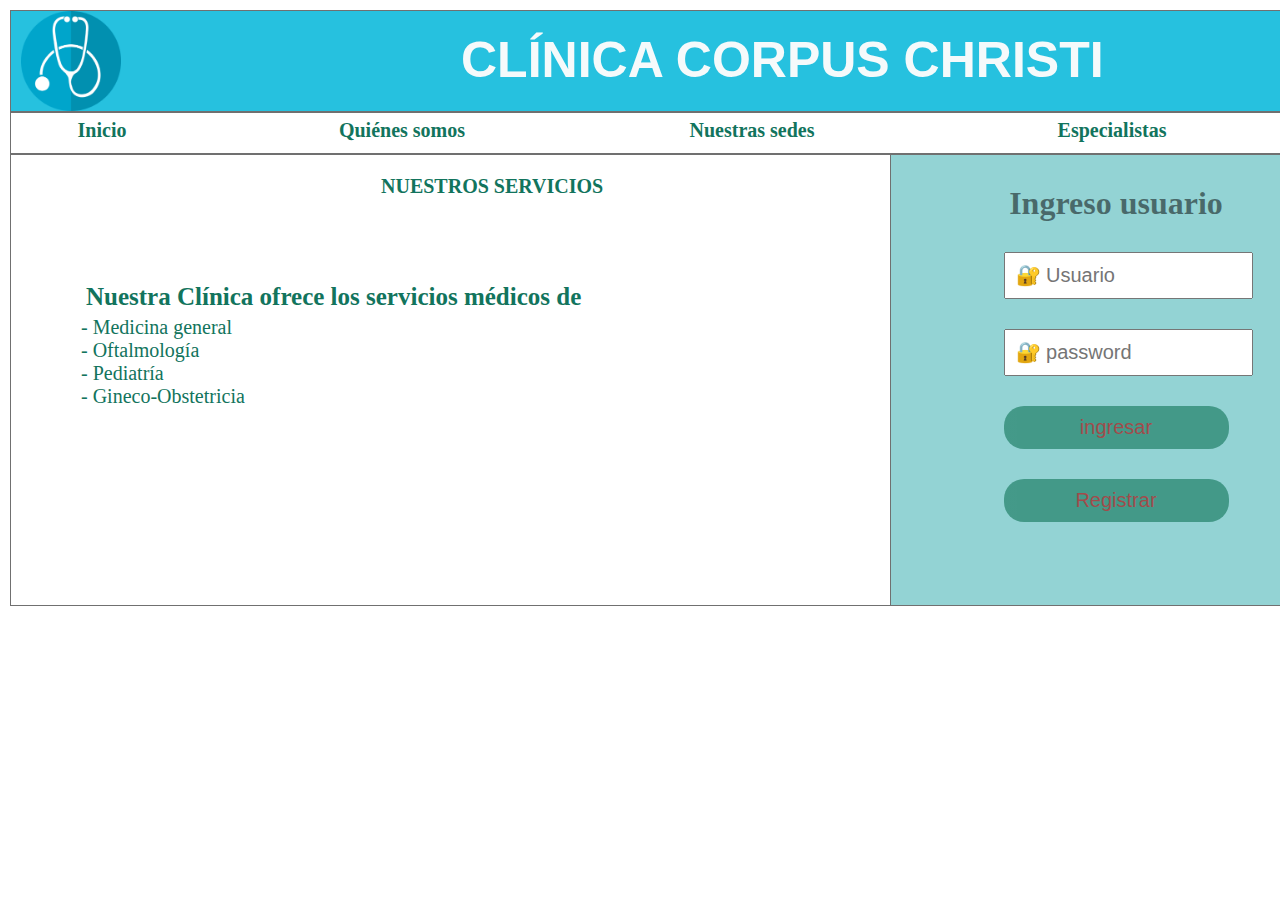
<file: corpus/index.html>
<!DOCTYPE html>
<!--
To change this license header, choose License Headers in Project Properties.
To change this template file, choose Tools | Templates
and open the template in the editor.
-->
<html>
    <head>
        <title>Inicio Corpus</title>
        <meta charset="UTF-8">
        <meta name="viewport" content="width=device-width, initial-scale=1.0">
        <link rel="Stylesheet" type="text/css" href="css/estilo.css">
    </head>
    <body>
        <header class="primeroE">
                    <img src="img/logo.png" alt="logotipo">
                    <p>CLÍNICA CORPUS CHRISTI</p>
        </header>
       <header class="segundoe">
           <a href="#"><div id="boton1" class="redes">Inicio</div></a>
            <a href="form/quienes_somos.html"><div id="boton2" class="redes">Quiénes somos</div></a>
            <a href="form/nuestras_sedes.html"><div id="boton3" class="redes">Nuestras sedes</div></a>
            <a href="form/nuestros_especialistas.html"><div id="boton4" class="redes">Especialistas</div></a>
       </header>
       <main>
           <aside id="derecha">
               <form action="ingreso.php" method="POST" class="ingres">
                    <h1 class="titul">Ingreso usuario</h1>
                    <input type="Text" id= "usuario" name="usuario" placeholder="&#128272; Usuario" required="">
                    <input type="password" id= "clave" name="clave" placeholder="&#128272; password" required="">
                    <input type="submit" value="ingresar">
                    <input type="submit" value="Registrar">
   </form>
           </aside>
           <aside id="izquierda">
            <h2 class="relato">NUESTROS SERVICIOS</h2>

               <form class="mision">
                   <h1 class="misi">Nuestra Clínica ofrece los servicios médicos de</h1>
                   <p class="datos">- Medicina general</p>
                   <p class="datos">- Oftalmología</p>
                   <p class="datos">- Pediatría</p>
                   <p class="datos">- Gineco-Obstetricia</p>
            </form>
       </aside>
       </main>
       
      </body>
</html>
</file>
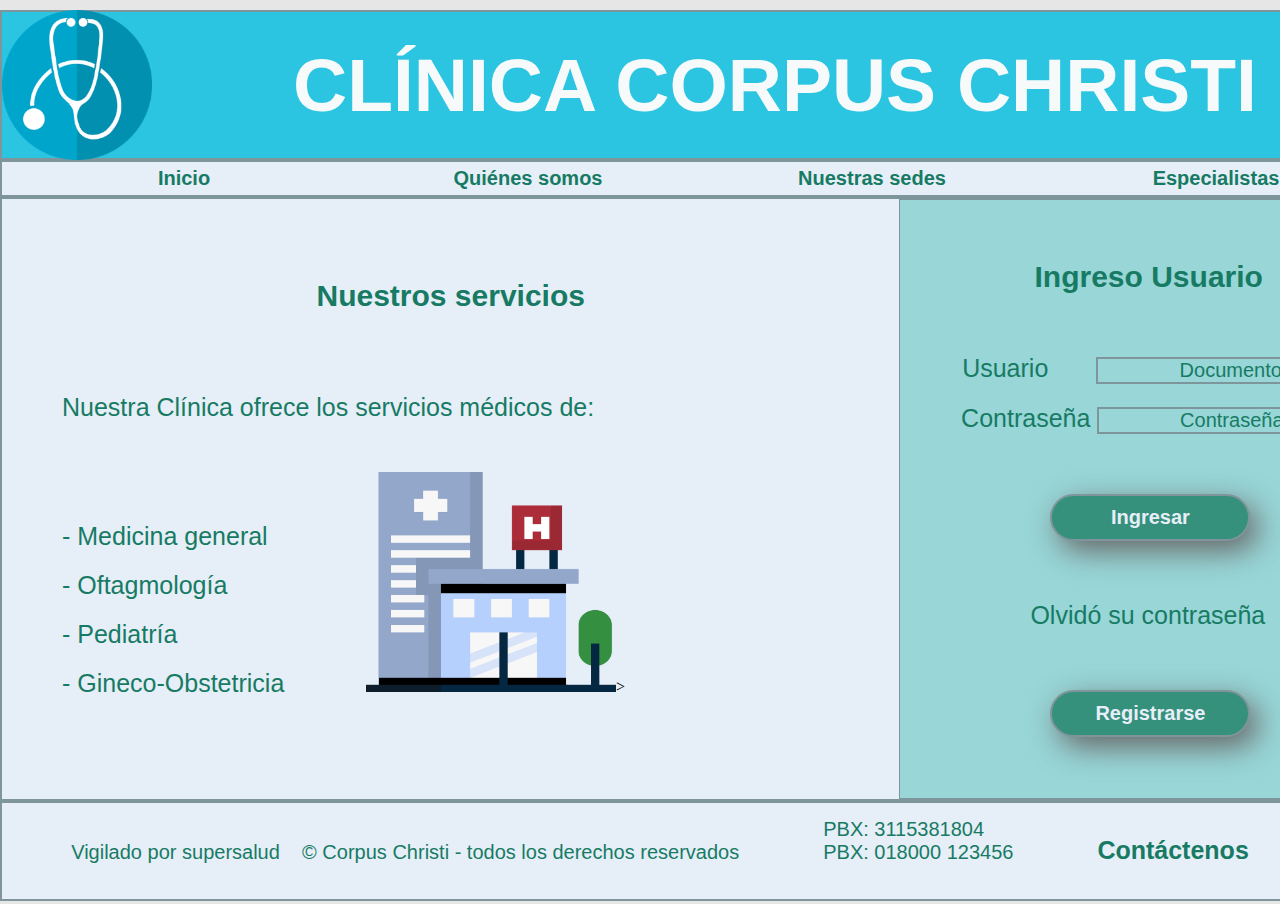
<file: corpus/corpus/index.html>
<!DOCTYPE html>
<html>

<head>
	<title>Principal</title>
	<meta charset="UTF-8">
	<link rel="Stylesheet" type="text/css" href="css/estilo.css">
</head>

<body>

	<div id = "contenedor">

		<header>
			<img class="imagen1" src="img/logo.png">
			<h1>CLÍNICA CORPUS CHRISTI</h1>
		</header>

		<nav>
			<ul>
				<li><a href="index.html">Inicio</a></li>
				<li><a href="form/quienes_somos.html">Quiénes somos</a></li>
				<li><a href="form/nuestras_sedes.html">Nuestras sedes</a></li>
				<li><a href="form/nuestros_especialistas.html">Especialistas</a></li>
			</ul>
		</nav>

		<main>

			<section class="sectionMain">
				<h2>Nuestros servicios</h2>
				<p>Nuestra Clínica ofrece los servicios médicos de:</p>
				<ul>
					<li><p>- Medicina general</p></li>
					<li><p>- Oftagmología</p></li>
					<li><p>- Pediatría</p></li>
					<li><p>- Gineco-Obstetricia</p></li>
				</ul>
				<img src="img/edificio.png">>
			</section>

			<aside>
				<form class="formIngreso" action="ingreso.php" method="POST">
					<h2>Ingreso Usuario</h2>
					<ul>
						<p >Usuario <input class="primero" type="text" placeholder="Documento" name="usuario"></p>
						<p>Contraseña <input type="password" placeholder="Contraseña" name="clave"></p>
					</ul>
					<button>Ingresar</button>
					<p>Olvidó su contraseña</p>
					<button><a href="form/registro.html">Registrarse</a></button>
				</form>
			</aside>

		</main>

		<footer>
			<ul>
				<li class="piePagina"><p>Vigilado por supersalud &nbsp&nbsp 
				© Corpus Christi - todos los derechos reservados</p></li>
				<li class="pbxtext"><p>PBX: 3115381804 <br>PBX: 018000 123456</p></li>
				<li><a href="form/contactenos.html" class="atext">Contáctenos</a></li>
			</ul>
		</footer>

	</div>

</body>

</html>
</file>
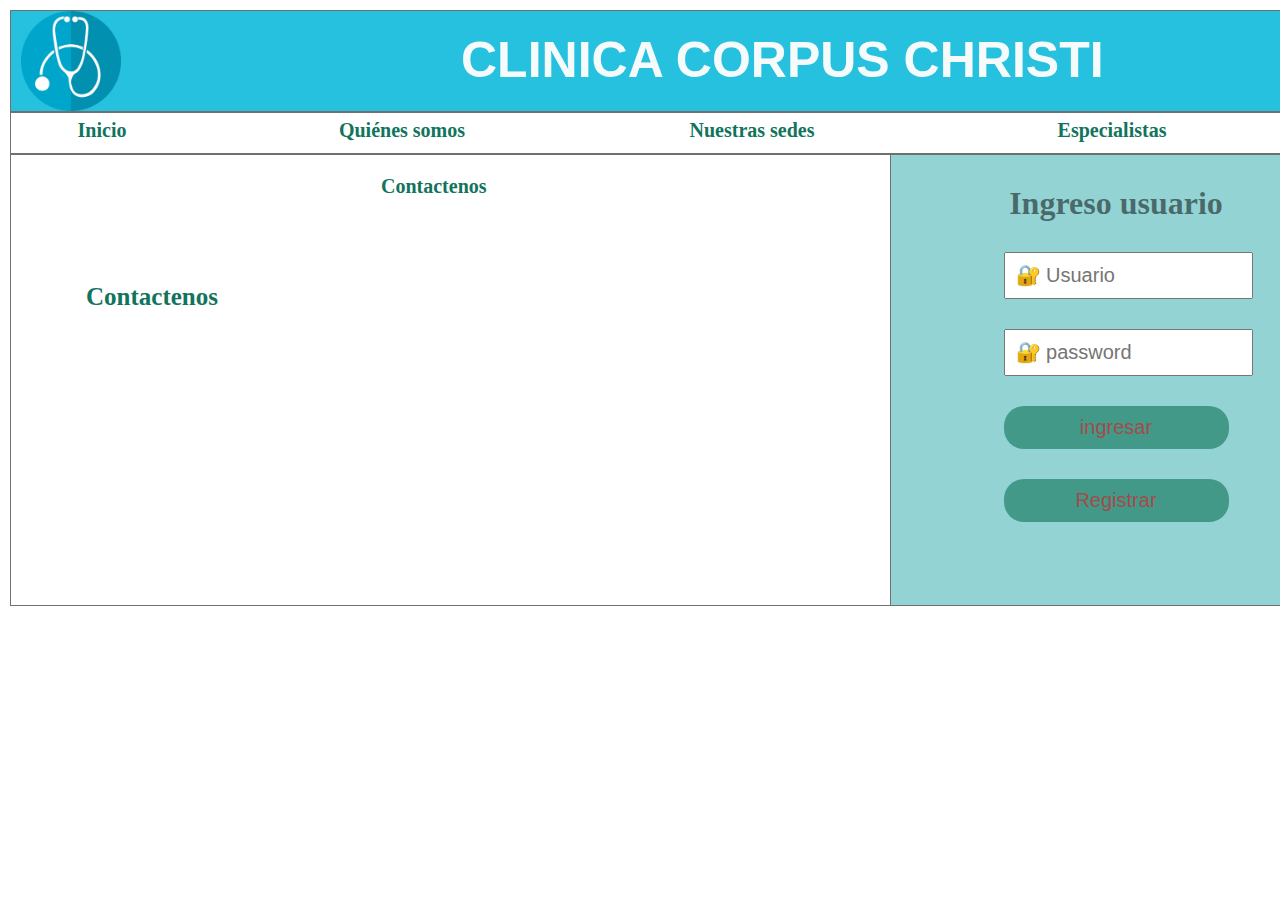
<file: corpus/form/contactenos.html>
<!DOCTYPE html>
<!--
To change this license header, choose License Headers in Project Properties.
To change this template file, choose Tools | Templates
and open the template in the editor.
-->
<html>
    <head>
        <title>Contactenos</title>
        <meta charset="UTF-8">
        <meta name="viewport" content="width=device-width, initial-scale=1.0">
        <link rel="Stylesheet" type="text/css" href="../css/estilo.css">
    </head>
    <body>
        <header class="primeroE">
                    <img src="../img/logo.png" alt="logotipo">
                    <p>CLINICA CORPUS CHRISTI</p>
        </header>
       <header class="segundoe">
           <a href="../index.html"><div id="boton1" class="redes">Inicio</div></a>
            <a href="#"><div id="boton2" class="redes">Quiénes somos</div></a>
            <a href="#"><div id="boton3" class="redes">Nuestras sedes</div></a>
            <a href="#"><div id="boton4" class="redes">Especialistas</div></a>
       </header>
       <main>
           <aside id="derecha">
               <form action="../ingreso.php" method="POST" class="ingres">
                    <h1 class="titul">Ingreso usuario</h1>
                    <input type="Text" id= "usuario" name="usuario" placeholder="&#128272; Usuario" required="">
                    <input type="password" id= "clave" name="clave" placeholder="&#128272; password" required="">
                    <input type="submit" value="ingresar">
                    <input type="submit" value="Registrar">
              </form>
           </aside>
           <aside id="izquierda">
            <h2 class="relato">Contactenos</h2>
               <form class="mision">

                   
                   <h1 class="misi">Contactenos</h1>
                   

               </form>
           </aside>
       </main>
       
      </body>
</html>
</file>
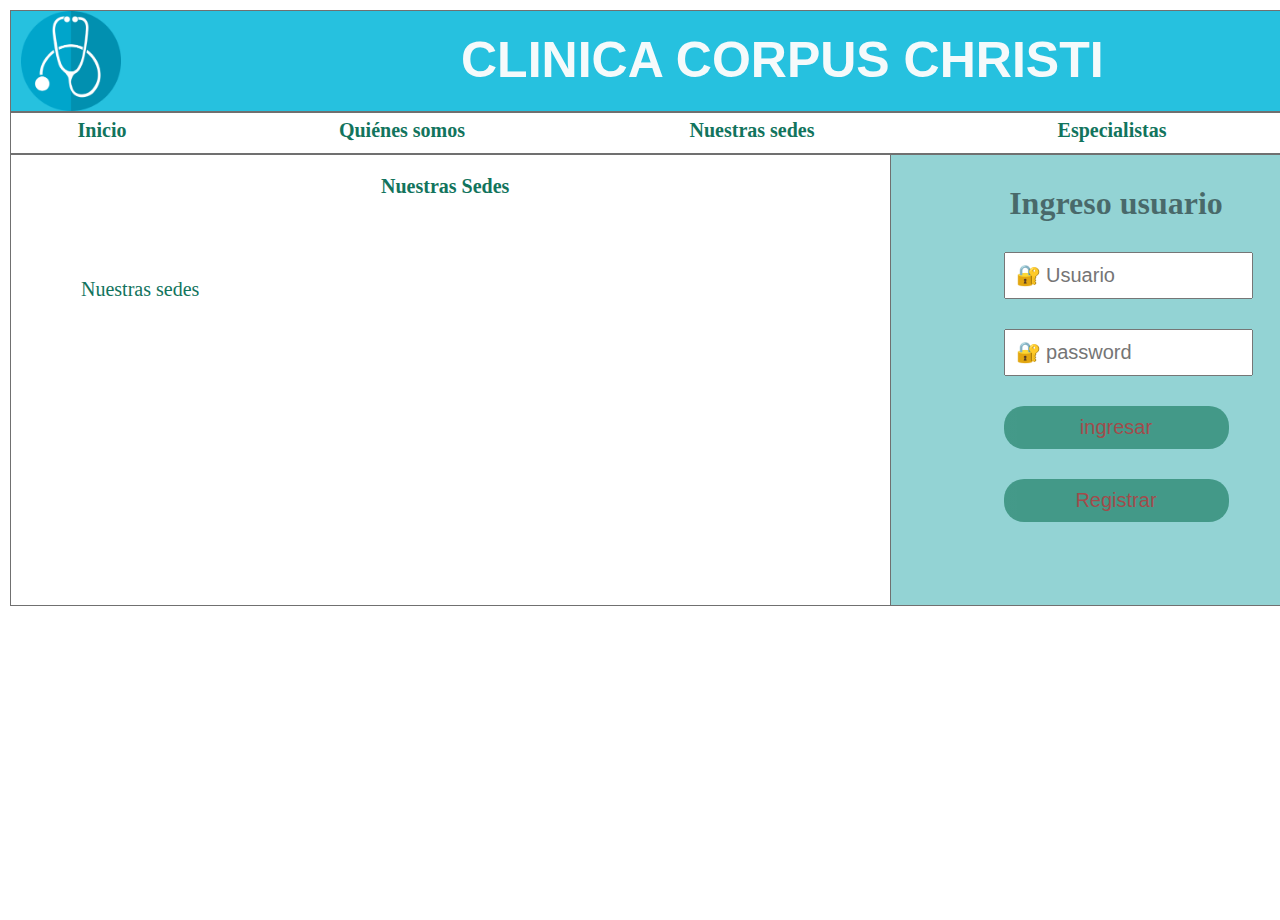
<file: corpus/form/nuestras_sedes.html>
<!DOCTYPE html>
<!--
To change this license header, choose License Headers in Project Properties.
To change this template file, choose Tools | Templates
and open the template in the editor.
-->
<html>
    <head>
        <title>Nuestras sedes</title>
        <meta charset="UTF-8">
        <meta name="viewport" content="width=device-width, initial-scale=1.0">
        <link rel="Stylesheet" type="text/css" href="../css/estilo.css">
    </head>
    <body>
        <header class="primeroE">
                    <img src="../img/logo.png" alt="logotipo">
                    <p>CLINICA CORPUS CHRISTI</p>
        </header>
       <header class="segundoe">
           <a href="../index.html"><div id="boton1" class="redes">Inicio</div></a>
            <a href="quienes_somos.html"><div id="boton2" class="redes">Quiénes somos</div></a>
            <a href="#"><div id="boton3" class="redes">Nuestras sedes</div></a>
            <a href="nuestros_especialistas.html"><div id="boton4" class="redes">Especialistas</div></a>
       </header>
       <main>
           <aside id="derecha">
               <form action="../ingreso.php" method="POST" class="ingres">
                    <h1 class="titul">Ingreso usuario</h1>
                    <input type="Text" id= "usuario" name="usuario" placeholder="&#128272; Usuario" required="">
                    <input type="password" id= "clave" name="clave" placeholder="&#128272; password" required="">
                    <input type="submit" value="ingresar">
                    <input type="submit" value="Registrar">
   </form>
           </aside>
           <aside id="izquierda">
            <h2 class="relato">Nuestras Sedes</h2>
               <form class="mision">

                   
                   <p class="datos">Nuestras sedes</p>
                   

               </form>
           </aside>
       </main>
       
      </body>
</html>
</file>
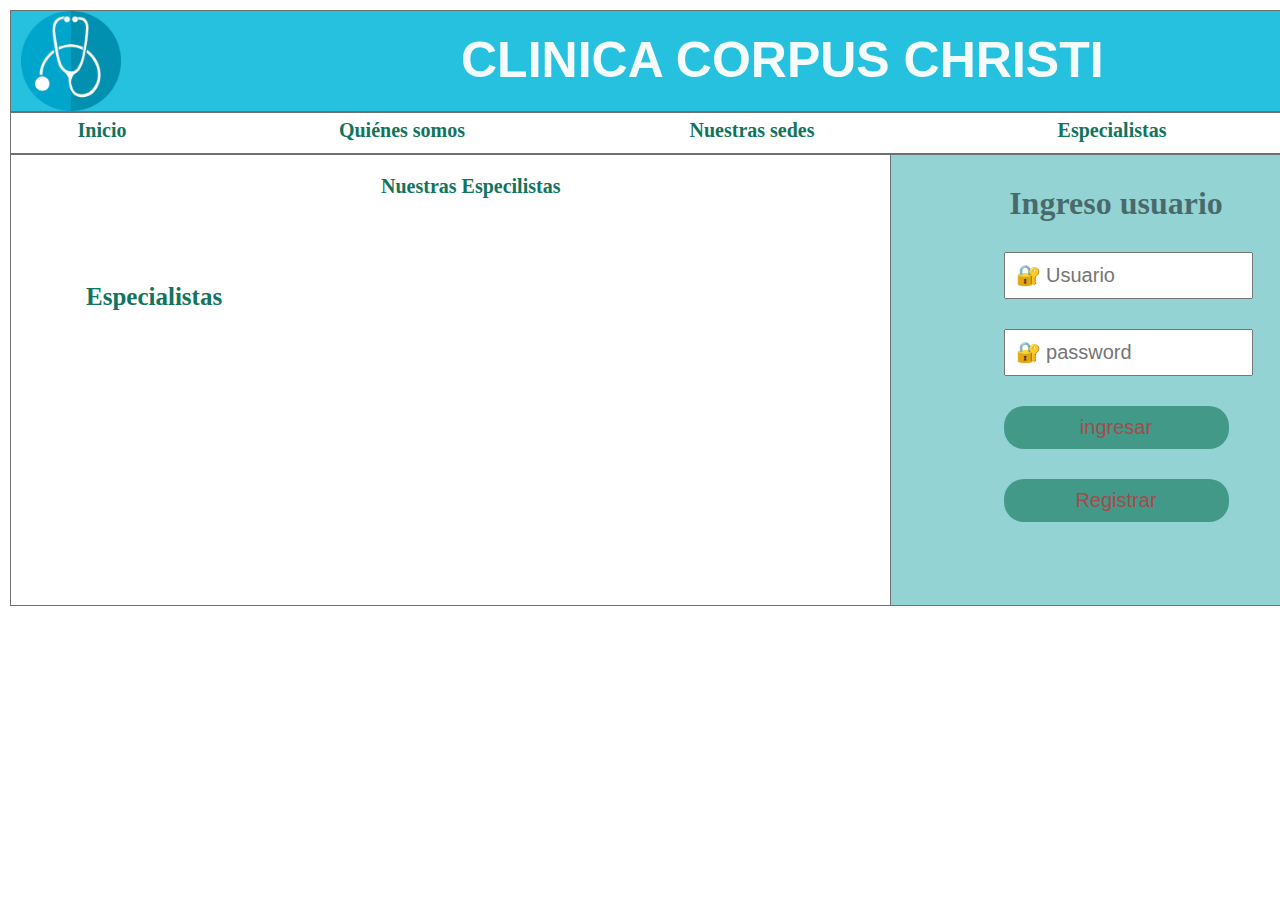
<file: corpus/form/nuestros_especialistas.html>
<!DOCTYPE html>
<!--
To change this license header, choose License Headers in Project Properties.
To change this template file, choose Tools | Templates
and open the template in the editor.
-->
<html>
    <head>
        <title>Especilistas</title>
        <meta charset="UTF-8">
        <meta name="viewport" content="width=device-width, initial-scale=1.0">
        <link rel="Stylesheet" type="text/css" href="../css/estilo.css">
    </head>
    <body>
        <header class="primeroE">
                    <img src="../img/logo.png" alt="logotipo">
                    <p>CLINICA CORPUS CHRISTI</p>
        </header>
       <header class="segundoe">
           <a href="../index.html"><div id="boton1" class="redes">Inicio</div></a>
            <a href="quienes_somos.html"><div id="boton2" class="redes">Quiénes somos</div></a>
            <a href="nuestras_sedes.html"><div id="boton3" class="redes">Nuestras sedes</div></a>
            <a href="#"><div id="boton4" class="redes">Especialistas</div></a>
       </header>
       <main>
           <aside id="derecha">
               <form action="../ingreso.php" method="POST" class="ingres">
                    <h1 class="titul">Ingreso usuario</h1>
                    <input type="Text" id= "usuario" name="usuario" placeholder="&#128272; Usuario" required="">
                    <input type="password" id= "clave" name="clave" placeholder="&#128272; password" required="">
                    <input type="submit" value="ingresar">
                    <input type="submit" value="Registrar">
   </form>
           </aside>
           <aside id="izquierda">
            <h2 class="relato">Nuestras Especilistas</h2>
               <form class="mision">

                   
                   <h1 class="misi">Especialistas</h1>
                   
               </form>
           </aside>
       </main>
       
      </body>
</html>
</file>
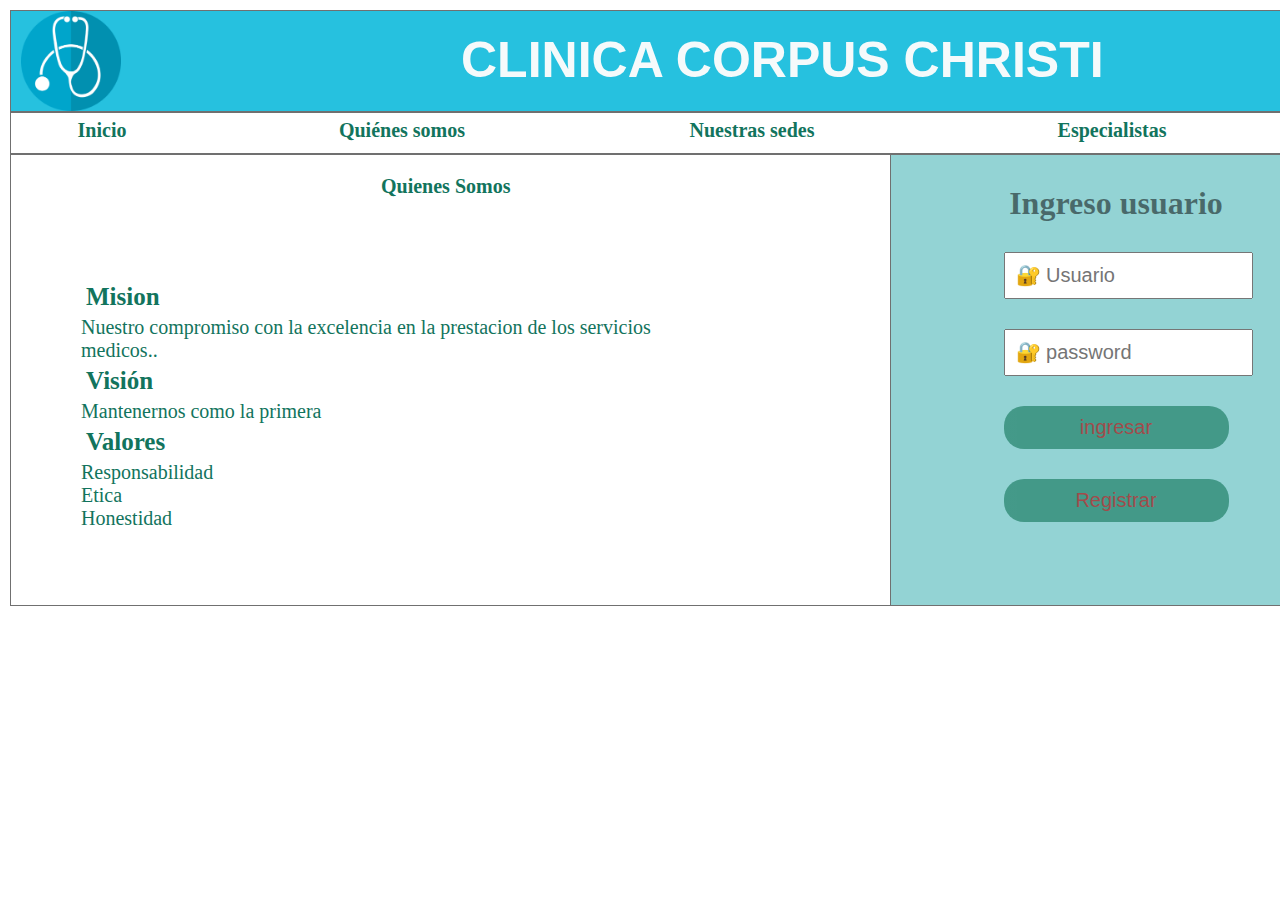
<file: corpus/form/quienes_somos.html>
<!DOCTYPE html>
<!--
To change this license header, choose License Headers in Project Properties.
To change this template file, choose Tools | Templates
and open the template in the editor.
-->
<html>
    <head>
        <title>Quienes somos</title>
        <meta charset="UTF-8">
        <meta name="viewport" content="width=device-width, initial-scale=1.0">
        <link rel="Stylesheet" type="text/css" href="../css/estilo.css">
    </head>
    <body>
        <header class="primeroE">
                    <img src="../img/logo.png" alt="logotipo">
                    <p>CLINICA CORPUS CHRISTI</p>
        </header>
       <header class="segundoe">
           <a href="../index.html"><div id="boton1" class="redes">Inicio</div></a>
            <a href="#"><div id="boton2" class="redes">Quiénes somos</div></a>
            <a href="nuestras_sedes.html"><div id="boton3" class="redes">Nuestras sedes</div></a>
            <a href="nuestros_especialistas.html"><div id="boton4" class="redes">Especialistas</div></a>
       </header>
       <main>
           <aside id="derecha">
               <form action="../ingreso.php" method="POST" class="ingres">
                    <h1 class="titul">Ingreso usuario</h1>
                    <input type="Text" id= "usuario" name="usuario" placeholder="&#128272; Usuario" required="">
                    <input type="password" id= "clave" name="clave" placeholder="&#128272; password" required="">
                    <input type="submit" value="ingresar">
                    <input type="submit" value="Registrar">
   </form>
           </aside>
           <aside id="izquierda">
            <h2 class="relato">Quienes Somos</h2>
               <form class="mision">

                   
                   <h1 class="misi">Mision</h1>
                   <p class="datos">Nuestro compromiso con la excelencia en la prestacion de los servicios medicos..</p>

                   <h1 class="misi">Visión</h1>
                   <p class="datos">Mantenernos como la primera</p>

                   <h1 class="misi">Valores</h1>
                   <p class="datos">Responsabilidad</p>
                   <p class="datos">Etica</p>
                   <p class="datos">Honestidad</p>

               </form>
           </aside>
       </main>
       
      </body>
</html>
</file>
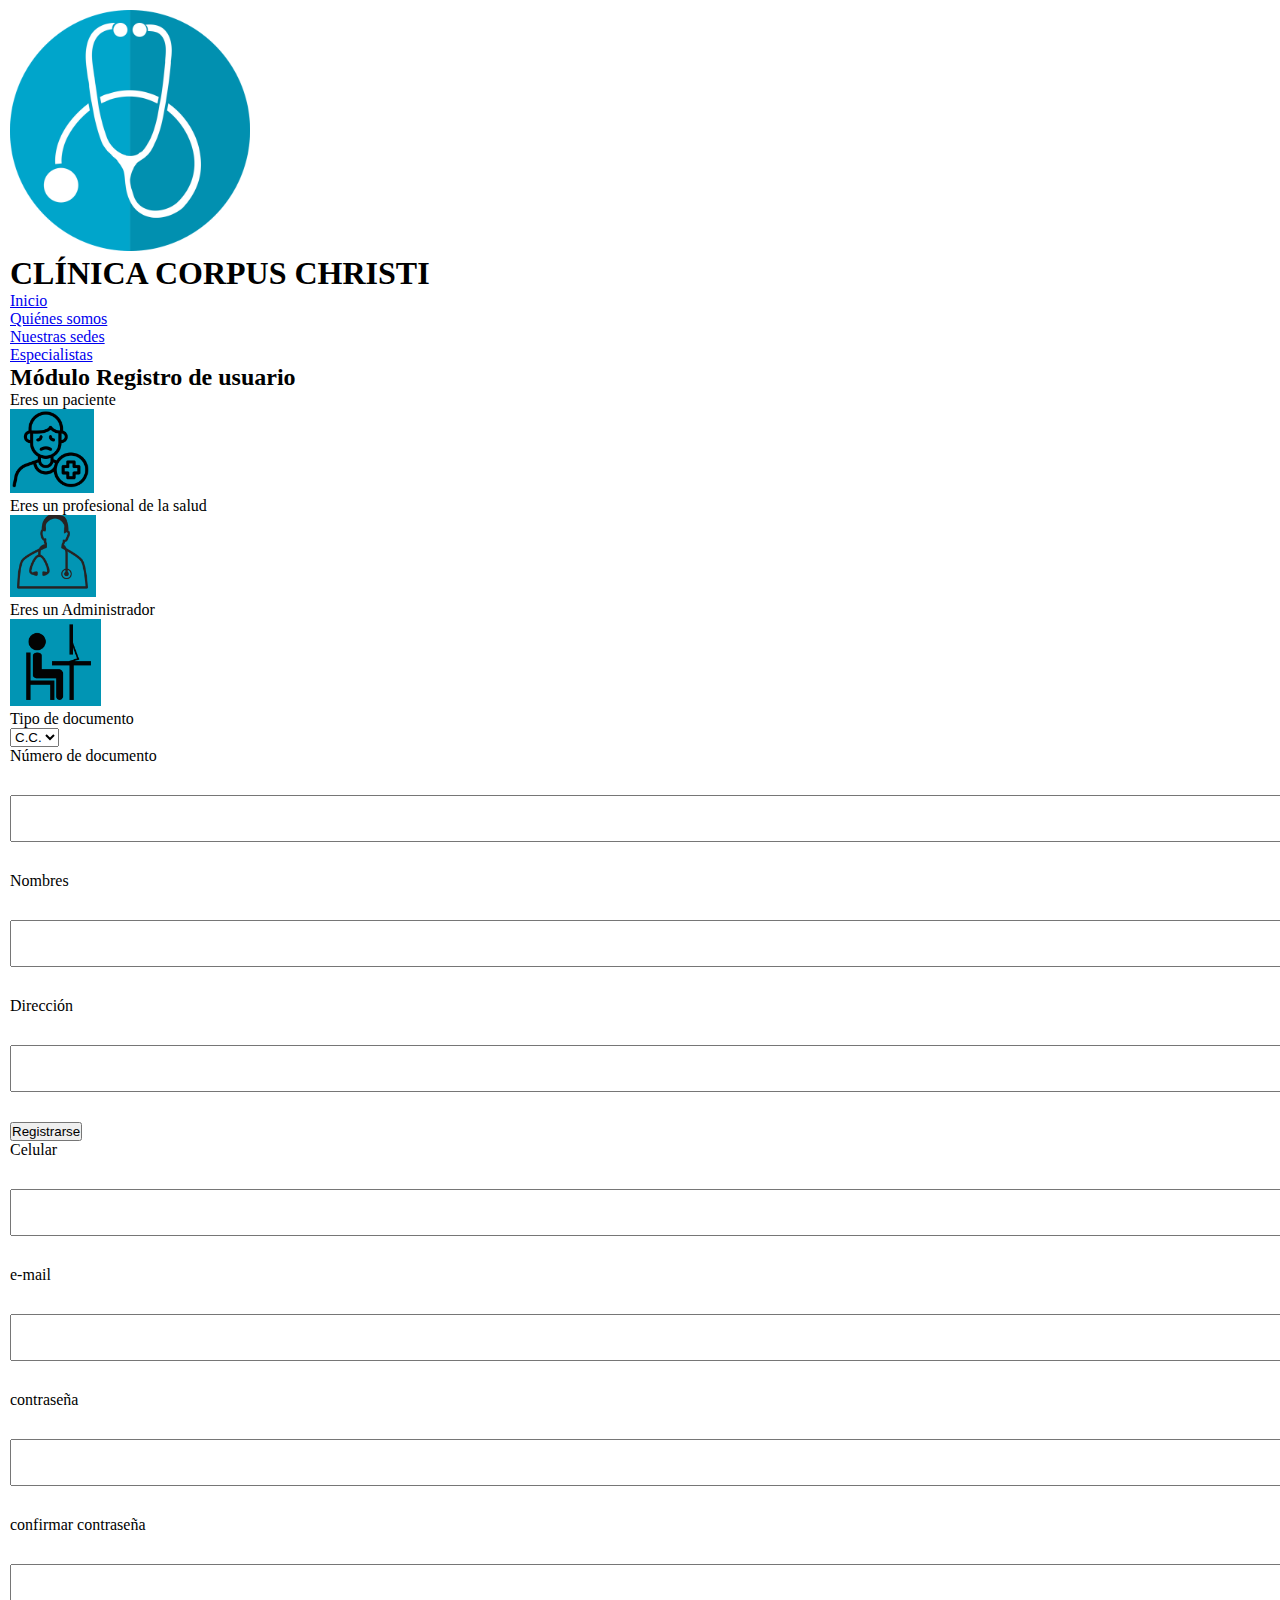
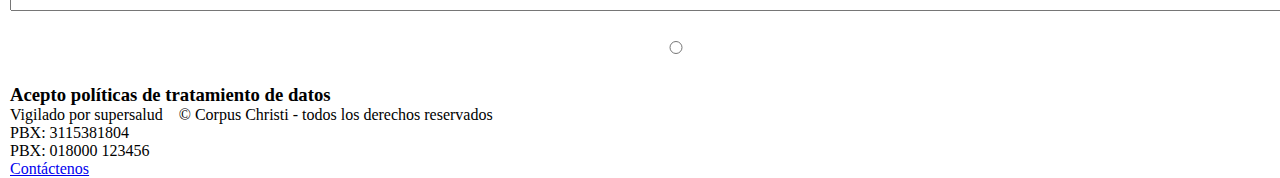
<file: corpus/form/registro.html>
<!DOCTYPE html>
<html>
<head>
	<title>Registro</title>
	<meta charset="UTF-8">
	<link rel="Stylesheet" type="text/css" href="../css/estilo.css">
</head>
<body>
	<div id = "contenedor">

		<header>
			<img class="imagen1" src="../img/logo.png">
			<h1>CLÍNICA CORPUS CHRISTI</h1>
		</header>

		<nav>
			<ul>
				<li><a href="../index.html">Inicio</a></li>
				<li><a href="quienes_somos.html">Quiénes somos</a></li>
				<li><a href="nuestras_sedes.html">Nuestras sedes</a></li>
				<li><a href="nuestros_especialistas.html">Especialistas</a></li>
			</ul>
		</nav>

		<main class="mainRegistro">
			<h2 class="moduloregistroh2">Módulo Registro de usuario</h2>
			<ul>
				<li><p>Eres un paciente &nbsp&nbsp</p><img src="../img/paciente.png"></li>
				<li><p>Eres un profesional de la salud &nbsp&nbsp</p><img src="../img/profesional.png"></li>
				<li><p>Eres un Administrador &nbsp&nbsp</p><img src="../img/administrador.png"></li>
			</ul>
			<form>
				<p>Tipo de documento </p><select><option>C.C.</option><option>C.E.</option><option>T.I.</option></select>
				<p>Número de documento </p><input class="input" type="text">
				<p>Nombres</p><input class="input" type="text">
				<p>Dirección</p><input class="input" type="text"><button>Registrarse</button>
				<p>Celular</p><input class="input" type="number">
				<p>e-mail</p><input class="input" type="e-mail">
				<p>contraseña</p><input class="input" type="password">
				<p>confirmar contraseña</p><input class="input" type="password">
				<h3><input type="radio">Acepto políticas de tratamiento de datos</h3>
				
			</form>
		</main>

		<footer>
			<ul>
				<li class="piePagina"><p>Vigilado por supersalud &nbsp&nbsp 
				© Corpus Christi - todos los derechos reservados</p></li>
				<li class="pbxtext"><p>PBX: 3115381804 <br>PBX: 018000 123456</p></li>
				<li><a href="contactenos.html" class="atext">Contáctenos</a></li>
			</ul>
		</footer>

	</div>
</body>
</html>
</file>
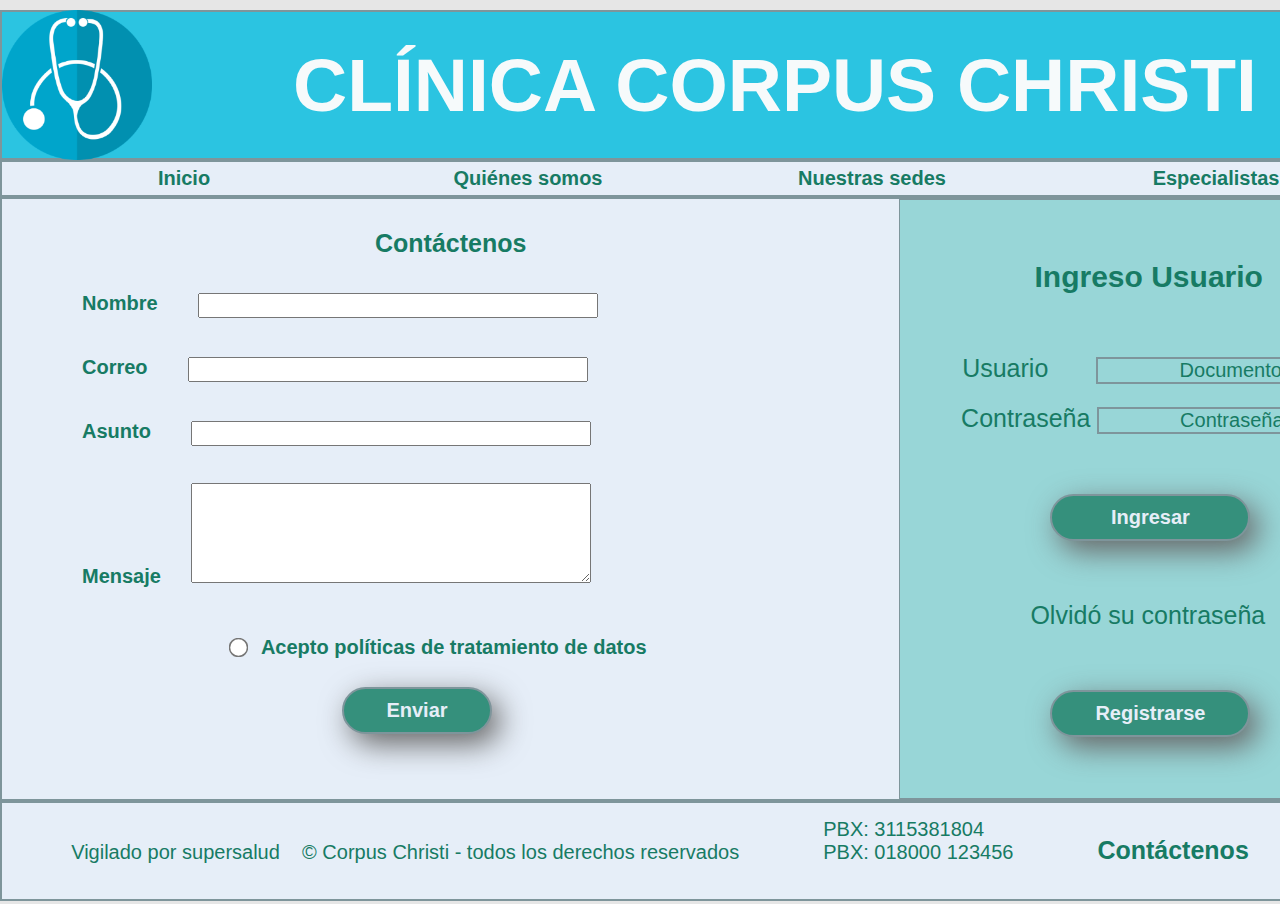
<file: corpus/corpus/form/contactenos.html>
<!DOCTYPE html>
<html>

<head>
	<title>Contátenos</title>
	<meta charset="UTF-8">
	<link rel="Stylesheet" type="text/css" href="../css/estilo.css">
</head>

<body>

	<div id = "contenedor">

		<header>
			<img class="imagen1" src="../img/logo.png">
			<h1>CLÍNICA CORPUS CHRISTI</h1>
		</header>

		<nav>
			<ul>
				<li><a href="../index.html">Inicio</a></li>
				<li><a href="quienes_somos.html">Quiénes somos</a></li>
				<li><a href="nuestras_sedes.html">Nuestras sedes</a></li>
				<li><a href="nuestras_especialistas.html">Especialistas</a></li>
			</ul>
		</nav>

		<main>

			<section>
				<h2 class="tcontacto">Contáctenos</h2>
				<form class="formContacto">
					<ul>
						<p class="text">Nombre<input class="entrada" type="text"></p>
						<p class="text">Correo<input class="entrada" type="email"></p>
						<p class="text">Asunto<input class="entrada" type ="text"></p>
						<p class="text">Mensaje<textarea></textarea></p>
						<p class="radio"><input type="radio">&nbsp&nbsp Acepto políticas de tratamiento de datos</p>
						<button>Enviar</button>
					</ul>
				</form>
			</section>

			<aside>
				<form class="formIngreso" action="../ingreso.php" method="POST">
					<h2>Ingreso Usuario</h2>
					<ul>
						<p >Usuario <input class="primero" type="text" placeholder="Documento" name="usuario"></p>
						<p>Contraseña <input type="password" placeholder="Contraseña" name="clave"></p>
					</ul>
					<button>Ingresar</button>
					<p>Olvidó su contraseña</p>
					<button>Registrarse</button>
				</form>
			</aside>

		</main>

		<footer>
			<ul>
				<li class="piePagina"><p>Vigilado por supersalud &nbsp&nbsp 
				© Corpus Christi - todos los derechos reservados</p></li>
				<li class="pbxtext"><p>PBX: 3115381804 <br>PBX: 018000 123456</p></li>
				<li><a href="contactenos.html" class="atext">Contáctenos</a></li>
			</ul>
		</footer>

	</div>

</body>

</html>
</file>
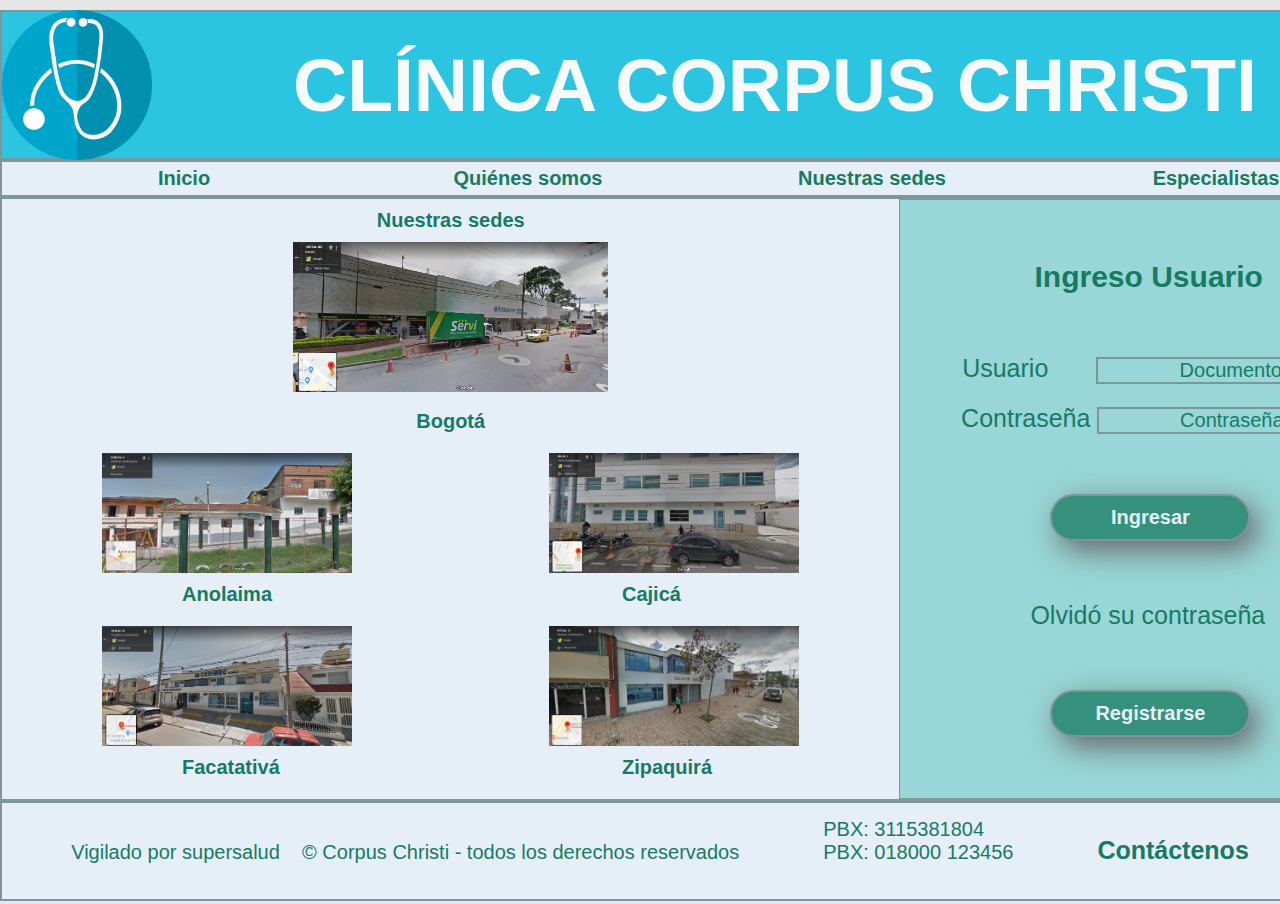
<file: corpus/corpus/form/nuestras_sedes.html>
<!DOCTYPE html>
<html>

<head>
	<title>Nuestras sedes</title>
	<meta charset="UTF-8">
	<link rel="Stylesheet" type="text/css" href="../css/estilo.css">
</head>

<body>

	<div id = "contenedor">

		<header>
			<img class="imagen1" src="../img/logo.png">
			<h1>CLÍNICA CORPUS CHRISTI</h1>
		</header>

		<nav>
			<ul>
				<li><a href="../index.html">Inicio</a></li>
				<li><a href="quienes_somos.html">Quiénes somos</a></li>
				<li><a href="nuestras_sedes.html">Nuestras sedes</a></li>
				<li><a href="nuestros_especialistas.html">Especialistas</a></li>
			</ul>
		</nav>

		<main>

			<section class="sectionSedes">
				<h2>Nuestras sedes</h2>
				<img class="img1" src="../img/bogota.jpg" alt="bogota"><br><p class="textBogota"><b>Bogotá</b></p>
				<img class="img2" src="../img/anolaima.jpg" alt="anolaima">
				<img class="img3" src="../img/cajica.jpg" alt="cajica">
				<p class="texto">Anolaima</p><p class="texto">Cajicá</p>
				<img class="img2" src="../img/facatativa.jpg" alt="facatatica">
				<img class="img3" src="../img/zipaquira.jpg" alt="zipaquira">
				<p class="texto">Facatativá</p><p class="texto">Zipaquirá</p>
			</section>

			<aside>
				<form class="formIngreso" action="../ingreso.php" method="POST">
					<h2>Ingreso Usuario</h2>
					<ul>
						<p >Usuario <input class="primero" type="text" placeholder="Documento" name="usuario"></p>
						<p>Contraseña <input type="password" placeholder="Contraseña" name="clave"></p>
					</ul>
					<button>Ingresar</button>
					<p>Olvidó su contraseña</p>
					<button>Registrarse</button>
				</form>
			</aside>

		</main>

		<footer>
			<ul>
				<li class="piePagina"><p>Vigilado por supersalud &nbsp&nbsp 
				© Corpus Christi - todos los derechos reservados</p></li>
				<li class="pbxtext"><p>PBX: 3115381804 <br>PBX: 018000 123456</p></li>
				<li><a href="contactenos.html" class="atext">Contáctenos</a></li>
			</ul>
		</footer>

	</div>

</body>

</html>
</file>
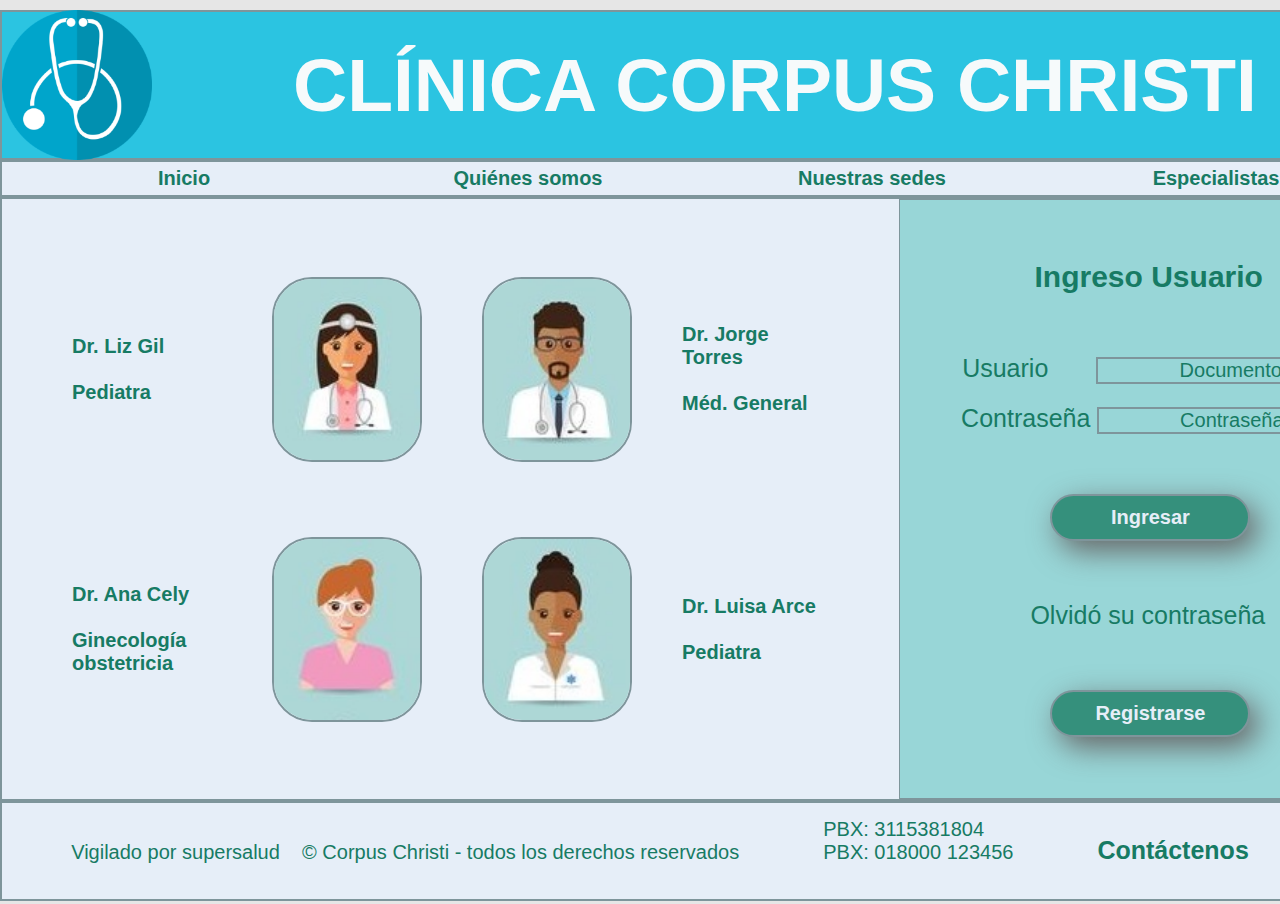
<file: corpus/corpus/form/nuestros_especialistas.html>
<!DOCTYPE html>
<html>

<head>
	<title>Especialistas</title>
	<meta charset="UTF-8">
	<link rel="Stylesheet" type="text/css" href="../css/estilo.css">
</head>

<body>

	<div id = "contenedor">

		<header>
			<img class="imagen1" src="../img/logo.png">
			<h1>CLÍNICA CORPUS CHRISTI</h1>
		</header>

		<nav>
			<ul>
				<li><a href="../index.html">Inicio</a></li>
				<li><a href="quienes_somos.html">Quiénes somos</a></li>
				<li><a href="nuestras_sedes.html">Nuestras sedes</a></li>
				<li><a href="nuestros_especialistas.html">Especialistas</a></li>
			</ul>
		</nav>

		<main>

			<section class="sectionEspecialistas">
				<div>
					<p class="descripcion">Dr. Liz Gil<br><br> Pediatra</p>
					<img src="../img/medico1.jpg">
					<img src="../img/medico2.jpg">
					<p class="descripcion">Dr. Jorge Torres <br><br> Méd. General</p>
				</div>
				<div>
					<p class="descripcion">Dr. Ana Cely<br><br> Ginecología obstetricia</p>
					<img src="../img/medico3.jpg">
					<img src="../img/medico4.jpg">
					<p class="descripcion">Dr. Luisa Arce <br><br> Pediatra</p>
				</div>
			</section>

			<aside>
				<form class="formIngreso" action="../ingreso.php" method="POST">
					<h2>Ingreso Usuario</h2>
					<ul>
						<p >Usuario <input class="primero" type="text" placeholder="Documento" name="usuario"></p>
						<p>Contraseña <input type="password" placeholder="Contraseña" name="clave"></p>
					</ul>
					<button>Ingresar</button>
					<p>Olvidó su contraseña</p>
					<button>Registrarse</button>
				</form>
			</aside>

		</main>

		<footer>
			<ul>
				<li class="piePagina"><p>Vigilado por supersalud &nbsp&nbsp 
				© Corpus Christi - todos los derechos reservados</p></li>
				<li class="pbxtext"><p>PBX: 3115381804 <br>PBX: 018000 123456</p></li>
				<li><a href="contactenos.html" class="atext">Contáctenos</a></li>
			</ul>
		</footer>

	</div>

</body>

</html>
</file>
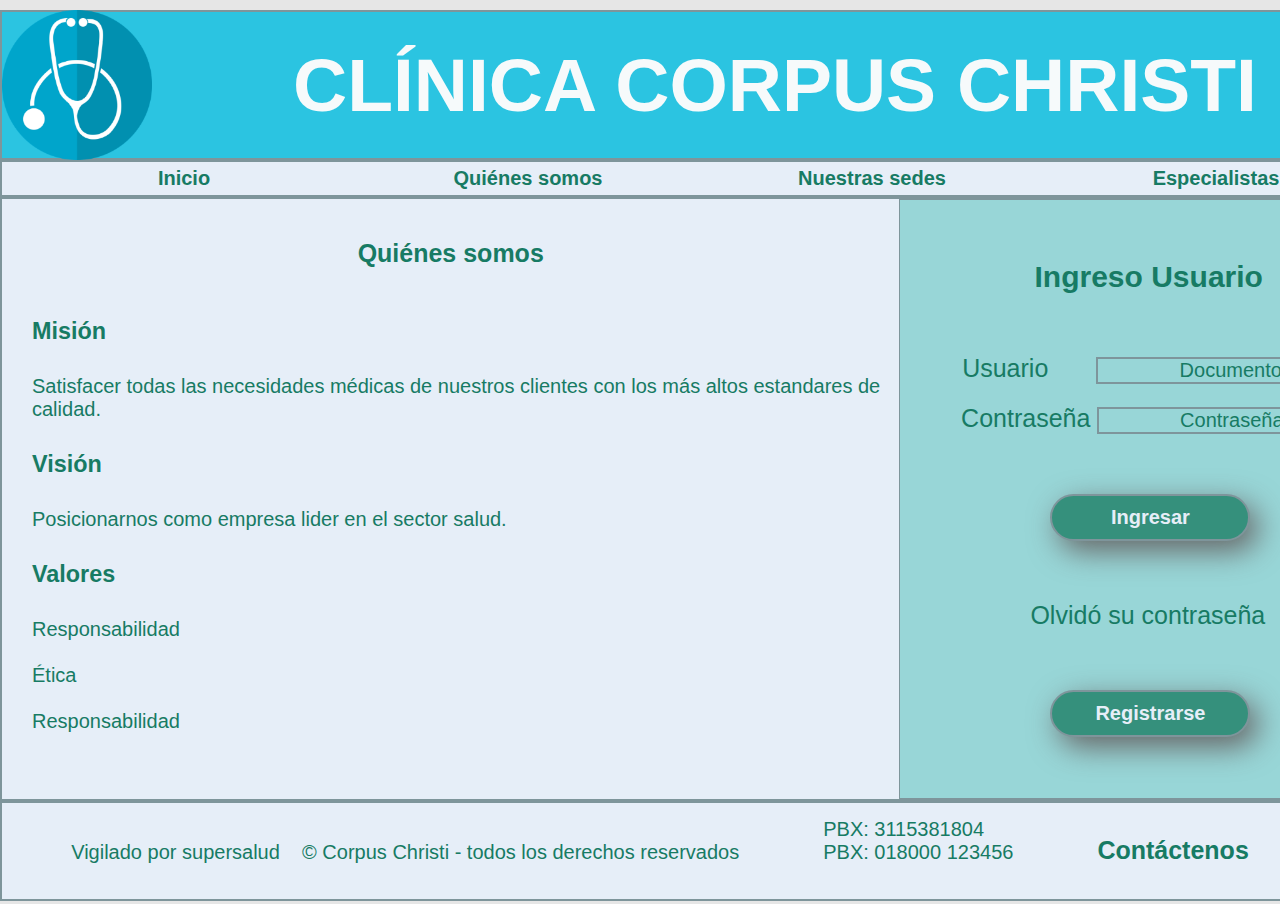
<file: corpus/corpus/form/quienes_somos.html>
<!DOCTYPE html>
<html>

<head>
	<title>Quienes somos</title>
	<meta charset="UTF-8">
	<link rel="Stylesheet" type="text/css" href="../css/estilo.css">
</head>

<body>

	<div id = "contenedor">

		<header>
			<img class="imagen1" src="../img/logo.png">
			<h1>CLÍNICA CORPUS CHRISTI</h1>
		</header>

		<nav>
			<ul>
				<li><a href="../index.html">Inicio</a></li>
				<li><a href="quienes_somos.html">Quiénes somos</a></li>
				<li><a href="nuestras_sedes.html">Nuestras sedes</a></li>
				<li><a href="nuestros_especialistas.html">Especialistas</a></li>
			</ul>
		</nav>

		<main>

			<section class="sectionQuienes">
				<h2>Quiénes somos</h2>
				<h3>Misión</h3>
				<p>Satisfacer todas las necesidades médicas de nuestros clientes con los más altos estandares de calidad.</p>
				<h3>Visión</h3>
				<p>Posicionarnos como empresa lider en el sector salud.</p>
				<h3>Valores</h3>
				<p>Responsabilidad <br><br> Ética<br><br> Responsabilidad</p>
			</section>

			<aside>
				<form class="formIngreso" action="../ingreso.php" method="POST">
					<h2>Ingreso Usuario</h2>
					<ul>
						<p >Usuario <input class="primero" type="text" placeholder="Documento" name="usuario"></p>
						<p>Contraseña <input type="password" placeholder="Contraseña" name="clave"></p>
					</ul>
					<button>Ingresar</button>
					<p>Olvidó su contraseña</p>
					<button>Registrarse</button>
				</form>
			</aside>

		</main>

		<footer>
			<ul>
				<li class="piePagina"><p>Vigilado por supersalud &nbsp&nbsp 
				© Corpus Christi - todos los derechos reservados</p></li>
				<li class="pbxtext"><p>PBX: 3115381804 <br>PBX: 018000 123456</p></li>
				<li><a href="contactenos.html" class="atext">Contáctenos</a></li>
			</ul>
		</footer>

	</div>

</body>

</html>
</file>
<file: corpus/css/estilo.css>
*{
    margin: 0;
    padding: 0;
    list-style: none;
}
body{
    position: relative;
    margin: 10px;
    width: 1332px;
    height: 900px;
    

}
.primeroE{
width: 1330px;
height: 100px; 
background: #26C1DF 0% 0% no-repeat padding-box;
border: 1px solid #707070;
opacity: 1;
}
.primeroE p{
    margin-left: 450px;
    margin-top: 20px;
    font-family: sans-serif;
    font-weight: bold;
    font-size: 50px;
    text-align: left;
    color: #F5FAFB;
    opacity: 1;
}
.primeroE img{
    float: left;
    margin-left: 10px;
    height: 100px;
    width: 100px;
}
.segundoe{
    width: 1330px;
    height: 40px;
    border: 1px solid #707070;
    opacity: 1;
}
.redes{
    position: absolute;
    width: 180px;
    height: 10px;
}
a .redes:hover{
    background: B23FC4;
    color: B23FC4;
}
#boton1{
    top: 100px;
    right: 1150px;
    color: #12745D;
    text-align: center;
    line-height: 40px;
    font-family: 'bold italic';
    font-size: 20px;
    font-weight: bold;
    
}
#boton2{
    top: 100px;
    right: 850px;
    color: #12745D;
    text-align: center;
    line-height: 40px;
    font-family: 'bold italic';
    font-size: 20px;
    font-weight: bold;
    
}
#boton3{
    top: 100px;
    right: 500px;
    color: #12745D;
    text-align: center;
    line-height: 40px;
    font-family: 'bold italic';
    font-size: 20px;
    font-weight: bold;
   
}
#boton4{
    top: 100px;
    right: 140px;
    color: #12745D;
    text-align: center;
    line-height: 40px;
    font-family: 'bold italic';
    font-size: 20px;
    font-weight: bold;
}
#derecha{
    float: right;
    width: 450px;
    height: 450px;
    background: #93D3D4;
    border: 1px solid #707070;
    opacity: 1;
}
#izquierda{
    width: 900px;
    height: 450px;
    border: 1px solid #707070;
    opacity: 1;   
}
.ingres{
    margin: auto;
    width: 50%;
    max-width: 500px;
    padding: 30px;
    border: 1px solid rgbq(0,0,0,0.2);
}
.titul{
    text-align: center;
    margin-bottom: 20px;
    color: rgba(0,0,0,0.5)
}

input{
    display: block;
    padding:  10px;
    width: 100%;
    margin: 30px 0;
    font-size: 20px;
}

input[type="submit"]{
    background: linear-gradient(#308B76, #308B76);
    border:0;
    color: brown;
    opacity: 0.8;
    cursor: pointer;
    border-radius: 20px;
    margin-bottom: 0;
}
input[type="submit"]:hover{
    opacity: 1;
}
input[type="submit"]:active{
    transform: scale(0.95);
}
.mision{
    margin-top: 60px;
    margin-left: 70px;
    width: 600px;
    height: 200px;
    
}
.relato{
    padding: 20px;
    margin-left: 350px;
    font-family: 'bold italic';
    color: #12745D;
    font-size: 20px;
}
.misi{
    padding: 5px;
    font-family: 'bold italic';
    color: #12745D;
    font-size: 25px;

}
.datos{
    font-family: 'bold italic';
    color: #12745D;
    font-size: 20px;
}
</file>
<file: corpus/corpus/css/estilo.css>
*{
    margin: 0;
    padding: 0;
    box-sizing: border-box;
    text-decoration: none;
}

#contenedor{
    width: 1400px;
    margin: auto;
    margin-top: 10px;
}

.imagen1 {
    width: 150px;
    height: 150px;

}

body{
    background-color: #e6e6e6ff;
}

header{
    display: flex;
    align-items: center;
    background-color: #2bc4e1ff;
    width: 1400px;
    height: 150px;
}

h1{
    color: #f6fafbff;
    display: inline-block;
    font: 800 75px sans-serif;
    margin-left: auto;
    margin-right: auto;   
}
aside h2{
    text-align: center;
    margin-top: 60px;
    margin-bottom: 60px;
    font: 600 30px sans-serif;
}

nav{
    text-align: center;
    background-color: #e6eef8ff;
}
nav li{
    display: inline-block;
    width: 340px;
    margin-top: 5px;
    margin-bottom: 5px;
    font: 600 20px sans-serif;

}

nav li a{
    color: #177b64ff;
    text-decoration: none;
}

main{
    display: flex;
    
}

aside{
    border: 1px solid #7e959bff;
    width: 500px;
    height: 600px;
    background-color:#98d6d7ff; 
}
section{
    width: 900px;
    height: 600px;
    background-color: #e6eef8ff;
}

footer{
    text-align: center;
    height: 100px;
    background-color: #e6eef8ff;
}

footer ul{
    list-style: none;
}

footer ul li{
    display: inline-block;
    margin-right: 80px;
}

.piePagina{
    color: #177b64ff;
    font: 400 20px sans-serif;
    margin-top: 38px;
    margin-bottom: 40px;
}

.atext{
    font: 600 25px sans-serif;
    text-decoration: none;
    color: #177b64ff;
}

.pbxtext{
    text-align: left;
    font: 400 20px sans-serif;
    color: #177b64ff;

}

.formIngreso{
    font: 400 25px sans-serif;
    color: #177b64ff;
}

.formIngreso input {
    font: 400 20px sans-serif;
    background-color: transparent;
    border: 2px solid #7e959bff;
}

.formIngreso input::placeholder {
    color: #177b64ff;
    text-align: center;
}

.formIngreso ul p{
    text-align: center;
    margin-left: 30px;
}


.formIngreso p{
    margin-top: 20px;
    margin-left: 130px;
}

.formIngreso a{
    font: 600 20px sans-serif;
    color:#e6eef8ff; 
}

.primero{
    margin-left: 41px;
}

aside button{
    width: 200px;
    margin-left: 150px;
    margin-top: 60px;
    margin-bottom: 40px;
    size: 40px;
    font: 600 20px sans-serif;
    color:#e6eef8ff; 
    background-color: #35907cff;
    padding: 10px;
    border-radius: 50px;
    border: 2px solid #7e959bff;
    box-shadow: 8px 10px 30px #666;
}

header, main, nav, footer{
    border: 2px solid #7e959bff;
}

/*_____________________________________________Main____________________________________________________________________*/

.sectionMain h2{
    text-align: center;
    font: 600 30px sans-serif; 
    color: #177b64ff;
    margin-top: 80px;
    margin-bottom: 80px;
}

.sectionMain p {
    color: #177b64ff;
    margin-left: 60px;
    font: 400 25px sans-serif; 
}

.sectionMain ul{

    margin-top: 80px;
    list-style: none;
    display: inline-block;
    width: 300px;
}

.sectionMain li{
    padding-top: 20px;
}
.sectionMain img {
    padding-top: 30px;
    margin-left: 60px;
    width: 250px;
    height: 250px;
}

/*_____________________________________________Quienes somos____________________________________________________________________*/

.sectionQuienes {
    color: #177b64ff;
    font: 400 20px sans-serif;
}

.sectionQuienes h2 {
    text-align: center;
    margin-top: 40px;
    margin-bottom: 50px;
    font: 600 25px sans-serif;
}

.sectionQuienes p ,h3{
    margin-top: 30px;
    margin-left: 30px;
}

/*________________________________________________Sedes____________________________________________________________________*/

.img1{
    display: block;
    margin-top: 10px;
    margin-left: auto;
    margin-right: auto;
    width: 315px;
    height: 150px
}

.textBogota{
    text-align: center;
    font: 400 20px sans-serif;
    color: #177b64ff;
}

.img2{
    display: inline-block;
    float: left;
    margin-left: 100px;
    margin-top: 20px;
    width: 250px;
    height: 120px
}
.img3{
    display: inline-block;
    margin-right: 100px;
    float: right;
    margin-top: 20px;
    width: 250px;
    height: 120px
}

.texto{
    display: inline-block;
    margin-left: 140px;
    padding-left: 40px;
    width: 300px;
    margin-top: 10px;
    font: 600 20px sans-serif;
    color: #177b64ff;
}

.sectionSedes h2{
    margin-top: 10px;
    text-align: center;
    font: 800 20px sans-serif;
    color: #177b64ff;
}

/*________________________________________________Especialistas____________________________________________________________________*/

.descripcion{
    display: inline-block;
    width: 150px;
    margin:20px;
    font: 600 20px sans-serif;
    color: #177b64ff;
}

.sectionEspecialistas img{
    border-radius: 40px;
    border: 2px solid #7e959bff; 
    width: 150px;
    height: 185px;
    margin-left: auto;
    margin-right: auto;
}

.sectionEspecialistas div{
    display: flex;
    margin-left: 50px;
    margin-top: 80px;
    align-items: center;
    width: 800px;
    height: 180px;
}

/*________________________________________________Contactenos____________________________________________________________________*/

.tcontacto{
    margin-top: 30px;
    text-align: center;
    font: 600 25px sans-serif;
    color: #177b64ff;
}

.formContacto{
    margin-left: 40px;
    align-items: center;
    display: flex;
    width: 800px;
}

.formContacto ul{
    flex-wrap: wrap;
    margin-top: 20px;
    margin-left: 40px;
    align-items: center;
    display: flex;
    width: 600px;
    height: 500px;
}

.text{
    margin-left: 10 px;
    margin-top: 10px;
    margin-bottom: 20px;
    font: 600 20px sans-serif;
    color: #177b64ff;
}

.formContacto ul textarea{
    margin-left: 30px;
    height: 100px;
    width: 400px;
}


.entrada{
    height: 25px;
    margin-left: 40px;
    width: 400px;
}
.radio{
    margin-left: 150px;
    margin-top: 20px;
    margin-bottom: 20px;
    font: 600 20px sans-serif;
    color: #177b64ff;
}

.radio input{
   transform: scale(1.5);
}

.formContacto ul button{
    width: 150px;
    margin-left: 260px;
    margin-bottom: 40px;
    size: 40px;
    font: 600 20px sans-serif;
    color:#e6eef8ff; 
    background-color: #35907cff;
    padding: 10px;
    border-radius: 50px;
    border: 2px solid #7e959bff;
    box-shadow: 8px 10px 30px #666;
}

/*________________________________________________Modulo registro____________________________________________________________________*/

.mainRegistro{
    display: flex;
    flex-wrap: wrap;
    background-color: #e6eef8ff;
}

.moduloregistroh2 {
    width: 1400px;
    text-align: center;
    margin-top: 20px;
    margin-bottom: 20px;
    font: 600 20px sans-serif;
    color: #177b64ff;
}

.mainRegistro ul{
    flex-wrap: wrap;
    list-style: none;
    display: flex;
    justify-content: center;
    margin-bottom: -5px;
    width: 450px;
    height: 550px;
    background-color: #0195b4ff;
    border: 2px solid #7e959bff;
}

.mainRegistro form{
    display: flex;
    margin-left: -4px;
    flex-wrap: wrap;
    align-items: center;
    margin-bottom: -5px;
    width: 950px;
    height: 550px;
    background-color: #e6eef8ff;
    border: 2px solid #7e959bff;
}
.mainRegistro li p{
    display: inline-block;
    width: 210px;
    font: 600 20px sans-serif;
    color:#e6eef8ff;
}

.mainRegistro li{
    display: flex;
    align-items: center;
    margin-top: 10px;
    margin-bottom: 10px;
    margin-right: 2px;
    justify-content: center;
    flex-grow: 1;
    border: 2px solid #f6fafbff;
}

.mainRegistro form p{
    display: flex;
    margin-left: 40px;
    font: 600 20px sans-serif;
    width: 350px;
    color: #177b64ff;
}

.mainRegistro form select,.input{
    width: 250px;
}

.mainRegistro form button{
    width: 200px;
    margin-left: 30px;
    font: 600 20px sans-serif;
    color:#e6eef8ff; 
    background-color: #35907cff;
    padding: 10px;
    border-radius: 50px;
    border: 2px solid #7e959bff;
    box-shadow: 8px 10px 30px #666;
}

.mainRegistro h3{
    width: 600px;
    font: 600 20px sans-serif;
    color:#177b64ff;
}
.mainRegistro h3 input{
    transform: scale(1.4);
    margin-right: 10px;
    margin-left: 15px;
}
</file>
